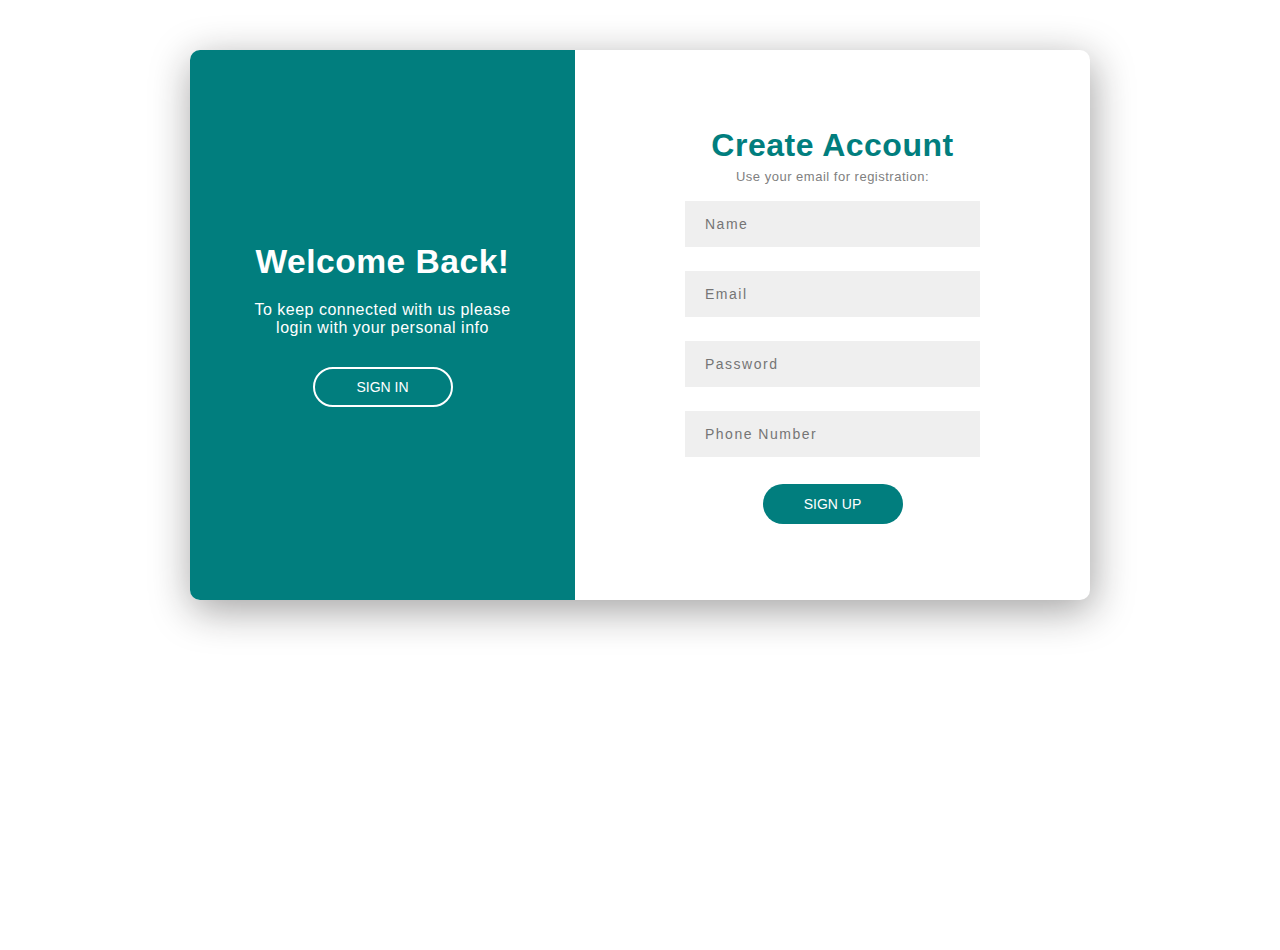
<file: index.html>
<!DOCTYPE html>
<html lang="en">
  <head>
    <meta charset="UTF-8" />
    <meta http-equiv="X-UA-Compatible" content="IE=edge" />
    <meta name="viewport" content="width=device-width, initial-scale=1.0" />
    <link rel="stylesheet" href="css/index.css" />
    <title>Vaccination management system</title>
  </head>
  <body>
    <div class="container">
      <div class="overlay" id="overlay">
        <div class="sign-in" id="sign-in">
          <h1>Welcome Back!</h1>
          <p>To keep connected with us please login with your personal info</p>
          <button class="switch-button" id="slide-right-button">Sign In</button>
        </div>
        <div class="sign-up" id="sign-up">
          <h1>Hello, Friend!</h1>
          <p>Enter your personal details and start a journey with us</p>
          <button class="switch-button" id="slide-left-button">Sign Up</button>
        </div>
      </div>
      <div class="form">
        <div class="sign-in" id="sign-in-info">
          <h1>Sign In</h1>
          <p class="small">Sign-in using your email account:</p>
          <form id="sign-in-form">
            <input type="email" placeholder="Email" />
            <input type="password" placeholder="Password" />
            <p class="forgot-password">Forgot your password?</p>
            <button class="control-button in">Sign In</button>
          </form>
        </div>
        <div class="sign-up" id="sign-up-info">
          <h1>Create Account</h1>

          <p class="small">Use your email for registration:</p>
          <form id="sign-up-form">
            <input type="text" placeholder="Name" />
            <input type="email" placeholder="Email" />
            <input type="password" placeholder="Password" />
            <input type="tel" name="" id="" placeholder="Phone Number" />
            <button class="control-button up">Sign Up</button>
          </form>
        </div>
      </div>
    </div>
    <script src="js/index.js"></script>
  </body>
</html>
</file>
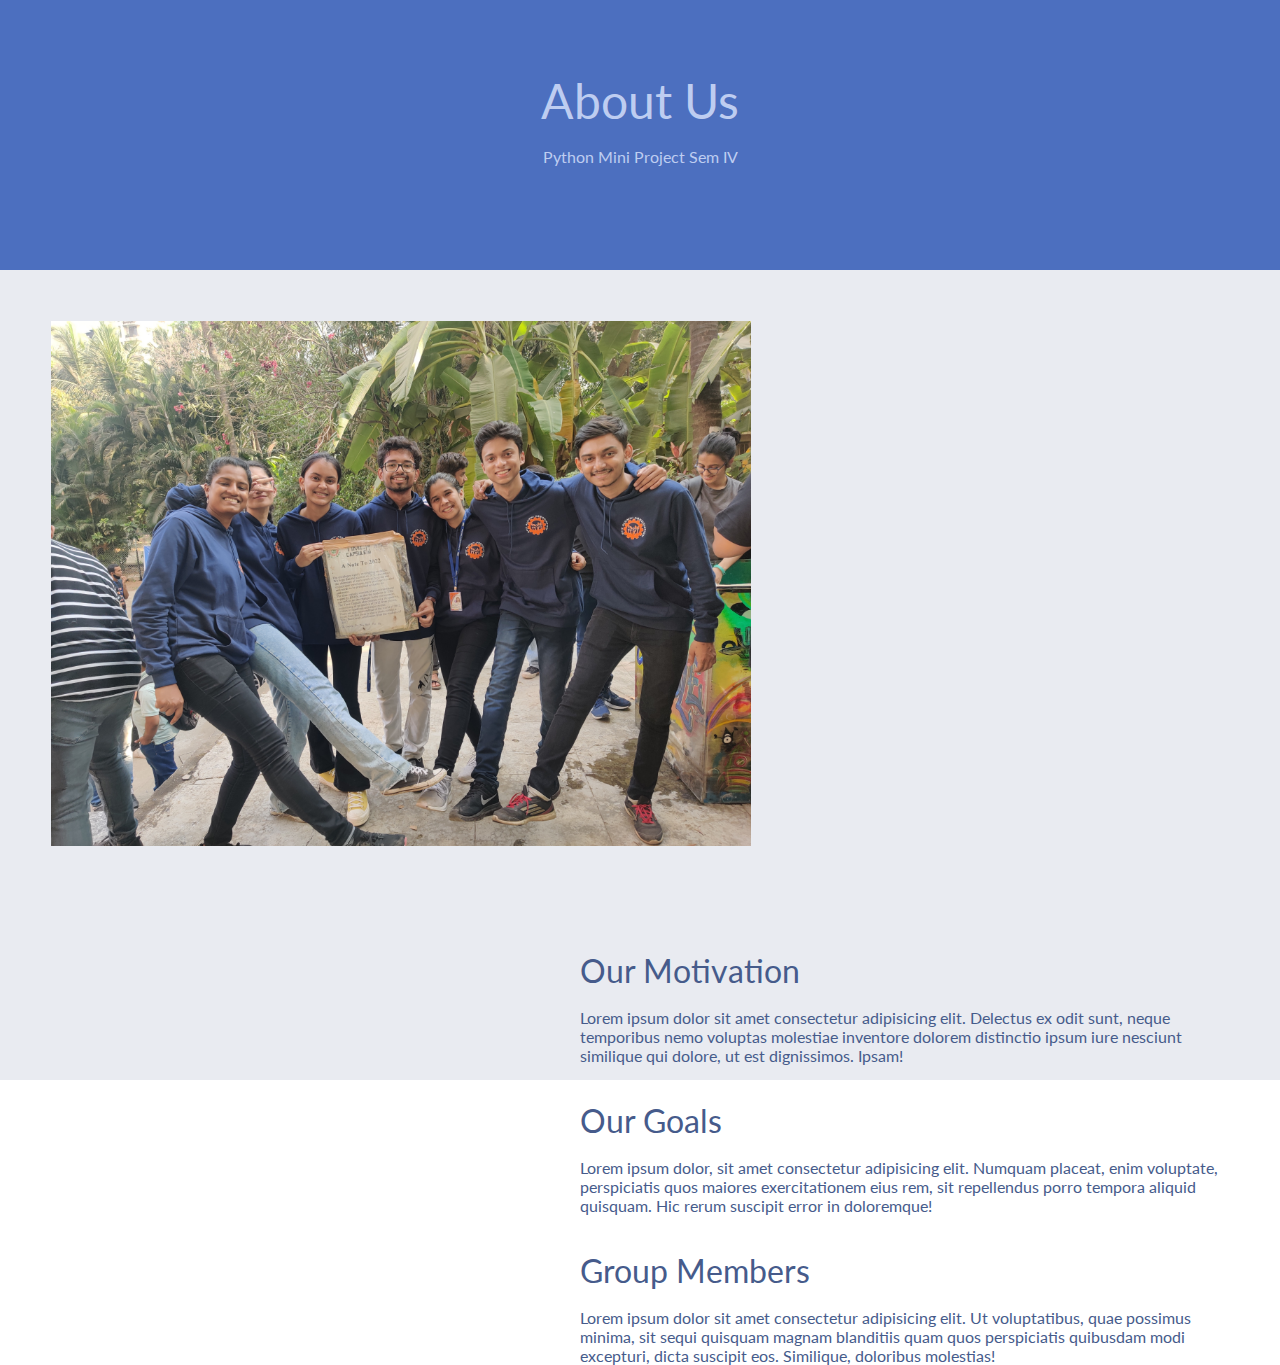
<file: aboutus.html>
<!DOCTYPE html>
<html lang="en">
<head>
    <meta charset="UTF-8" />
    <meta http-equiv="X-UA-Compatible" content="IE=edge" />
    <meta name="viewport" content="width=device-width, initial-scale=1.0" />
    <link rel="stylesheet" type="text/css" href="css/aboutus.css">
    <link href="https://fonts.googleapis.com/css2?family=Lato&display=swap" rel="stylesheet">
    <title>About Us</title>
</head>
<body>
        <div class="boxImg">
            <br><br><br><br>
            <p id="fontFam"> 
                About Us
            </p>
            <br>
            <p id="fontFam2">Python Mini Project Sem IV</p>
        </div>
    <div class="boxImg2">
        <div class="img">
            <img src="img/Group1.jpg">
            <div class="boxmodel">
                <p id="fontFam4">Our Motivation</p>
                <br>
                <p id="fontFam3">
                     Lorem ipsum dolor sit amet consectetur adipisicing elit. 
                    Delectus ex odit sunt, neque temporibus nemo voluptas molestiae inventore 
                    dolorem distinctio ipsum iure nesciunt similique qui dolore, ut est dignissimos. Ipsam!
                </p>
                <br><br>
                <p id="fontFam4">Our Goals</p>
                <br>
                <p id="fontFam3">
                    Lorem ipsum dolor, sit amet consectetur adipisicing elit.
                     Numquam placeat, enim voluptate, perspiciatis quos maiores 
                     exercitationem eius rem, sit repellendus porro tempora aliquid quisquam. 
                     Hic rerum suscipit error in doloremque!
                </p>
                <br><br>
                <p id="fontFam4">Group Members</p>
                <br>
                <p id="fontFam3">
                    Lorem ipsum dolor sit amet consectetur adipisicing elit. 
                    Ut voluptatibus, quae possimus minima, sit sequi quisquam 
                    magnam blanditiis quam quos perspiciatis quibusdam modi 
                    excepturi, dicta suscipit eos. Similique, doloribus molestias!
                </p>
            </div>
        </div>
    </div>
</body>
</html>
</file>
<file: css/index.css>
:root {
  --form-height: 550px;
  --form-width: 900px;
  /*  Sea Green */
  --left-color: #017e7e;
  /*  Light Blue  */
  --right-color: #017e7e;
}

body,
html {
  width: 100%;
  height: 100%;
  margin: 0;
  font-family: "Helvetica Neue", sans-serif;
  letter-spacing: 0.5px;
}

.container {
  width: var(--form-width);
  height: var(--form-height);
  position: relative;
  margin: auto;
  box-shadow: 2px 10px 40px rgba(22, 20, 19, 0.4);
  border-radius: 10px;
  margin-top: 50px;
}
/* 
  ----------------------
        Overlay
  ----------------------
  */
.overlay {
  width: 100%;
  height: 100%;
  position: absolute;
  z-index: 100;
  background-image: linear-gradient(
    to right,
    var(--left-color),
    var(--right-color)
  );
  border-radius: 10px;
  color: white;
  clip: rect(0, 385px, var(--form-height), 0);
}

.open-sign-up {
  animation: slideleft 1s linear forwards;
}

.open-sign-in {
  animation: slideright 1s linear forwards;
}

.overlay .sign-in,
.overlay .sign-up {
  /*  Width is 385px - padding  */
  --padding: 50px;
  width: calc(385px - var(--padding) * 2);
  height: 100%;
  display: flex;
  justify-content: center;
  flex-direction: column;
  align-items: center;
  padding: 0px var(--padding);
  text-align: center;
}

.overlay .sign-in {
  float: left;
}

.overlay-text-left-animation {
  animation: text-slide-in-left 1s linear;
}
.overlay-text-left-animation-out {
  animation: text-slide-out-left 1s linear;
}

.overlay .sign-up {
  float: right;
}

.overlay-text-right-animation {
  animation: text-slide-in-right 1s linear;
}

.overlay-text-right-animation-out {
  animation: text-slide-out-right 1s linear;
}

.overlay h1 {
  margin: 0px 5px;
  font-size: 2.1rem;
}

.overlay p {
  margin: 20px 0px 30px;
  font-weight: 200;
}
/* 
  ------------------------
        Buttons
  ------------------------
  */
.switch-button,
.control-button {
  cursor: pointer;
  display: block;
  margin-left: auto;
  margin-right: auto;
  width: 140px;
  height: 40px;
  font-size: 14px;
  text-transform: uppercase;
  background: none;
  border-radius: 20px;
  color: white;
}

.switch-button {
  border: 2px solid;
}

.control-button {
  border: none;
  margin-top: 15px;
}

.switch-button:focus,
.control-button:focus {
  outline: none;
}

.control-button.up {
  background-color: var(--left-color);
}

.control-button.in {
  background-color: var(--right-color);
}

/* 
  --------------------------
        Forms
  --------------------------
  */
.form {
  width: 100%;
  height: 100%;
  position: absolute;
  border-radius: 10px;
}

.form .sign-in,
.form .sign-up {
  --padding: 50px;
  position: absolute;
  /*  Width is 100% - 385px - padding  */
  width: calc(var(--form-width) - 385px - var(--padding) * 2);
  height: 100%;
  display: flex;
  justify-content: center;
  flex-direction: column;
  align-items: center;
  padding: 0px var(--padding);
  text-align: center;
}

/* Sign in is initially not displayed */
.form .sign-in {
  display: none;
}

.form .sign-in {
  left: 0;
}

.form .sign-up {
  right: 0;
}

.form-right-slide-in {
  animation: form-slide-in-right 1s;
}

.form-right-slide-out {
  animation: form-slide-out-right 1s;
}

.form-left-slide-in {
  animation: form-slide-in-left 1s;
}

.form-left-slide-out {
  animation: form-slide-out-left 1s;
}

.form .sign-in h1 {
  color: var(--right-color);
  margin: 0;
}

.form .sign-up h1 {
  color: var(--left-color);
  margin: 0;
}

.social-media-buttons {
  display: flex;
  justify-content: center;
  width: 100%;
  margin: 15px;
}

.social-media-buttons .icon {
  width: 40px;
  height: 40px;
  border: 1px solid #dadada;
  border-radius: 100%;
  display: flex;
  justify-content: center;
  align-items: center;
  margin: 10px 7px;
}

.small {
  font-size: 13px;
  color: grey;
  font-weight: 200;
  margin: 5px;
}

.social-media-buttons .icon svg {
  width: 25px;
  height: 25px;
}

#sign-in-form input,
#sign-up-form input {
  margin: 12px;
  font-size: 14px;
  padding: 15px;
  width: 260px;
  font-weight: 300;
  border: none;
  background-color: #e4e4e494;
  font-family: "Helvetica Neue", sans-serif;
  letter-spacing: 1.5px;
  padding-left: 20px;
}

#sign-in-form input::placeholder {
  letter-spacing: 1px;
}

.forgot-password {
  font-size: 12px;
  display: inline-block;
  border-bottom: 2px solid #efebeb;
  padding-bottom: 3px;
}

.forgot-password:hover {
  cursor: pointer;
}

/* 
  ---------------------------
      Animation
  ---------------------------
  */
@keyframes slideright {
  0% {
    clip: rect(0, 385px, var(--form-height), 0);
  }
  30% {
    clip: rect(0, 480px, var(--form-height), 0);
  }
  /*  we want the width to be slightly larger here  */
  50% {
    clip: rect(
      0px,
      calc(var(--form-width) / 2 + 480px / 2),
      var(--form-height),
      calc(var(--form-width) / 2 - 480px / 2)
    );
  }
  80% {
    clip: rect(
      0px,
      var(--form-width),
      var(--form-height),
      calc(var(--form-width) - 480px)
    );
  }
  100% {
    clip: rect(
      0px,
      var(--form-width),
      var(--form-height),
      calc(var(--form-width) - 385px)
    );
  }
}

@keyframes slideleft {
  100% {
    clip: rect(0, 385px, var(--form-height), 0);
  }
  70% {
    clip: rect(0, 480px, var(--form-height), 0);
  }
  /*  we want the width to be slightly larger here  */
  50% {
    clip: rect(
      0px,
      calc(var(--form-width) / 2 + 480px / 2),
      var(--form-height),
      calc(var(--form-width) / 2 - 480px / 2)
    );
  }
  30% {
    clip: rect(
      0px,
      var(--form-width),
      var(--form-height),
      calc(var(--form-width) - 480px)
    );
  }
  0% {
    clip: rect(
      0px,
      var(--form-width),
      var(--form-height),
      calc(var(--form-width) - 385px)
    );
  }
}

@keyframes text-slide-in-left {
  0% {
    padding-left: 20px;
  }
  100% {
    padding-left: 50px;
  }
}

@keyframes text-slide-in-right {
  0% {
    padding-right: 20px;
  }
  100% {
    padding-right: 50px;
  }
}

@keyframes text-slide-out-left {
  0% {
    padding-left: 50px;
  }
  100% {
    padding-left: 20px;
  }
}

@keyframes text-slide-out-right {
  0% {
    padding-right: 50px;
  }
  100% {
    padding-right: 20px;
  }
}

@keyframes form-slide-in-right {
  0% {
    padding-right: 100px;
  }
  100% {
    padding-right: 50px;
  }
}

@keyframes form-slide-in-left {
  0% {
    padding-left: 100px;
  }
  100% {
    padding-left: 50px;
  }
}

@keyframes form-slide-out-right {
  0% {
    padding-right: 50px;
  }
  100% {
    padding-right: 80px;
  }
}

@keyframes form-slide-out-left {
  0% {
    padding-left: 50px;
  }
  100% {
    padding-left: 80px;
  }
}
</file>
<file: css/aboutus.css>
*{
    margin: 0;
    padding: 0;
}
#fontFam{
    font-family: 'Lato', sans-serif;
    font-size: 300%;
    text-align: center;
    color: #becdf1;
}
#fontFam2{
    font-family: 'Lato', sans-serif;
    font-size: 100%;
    text-align: center;
    color: #becdf1;
}
#fontFam3{
    font-family: 'Lato', sans-serif;
    font-size: 100%;
    text-align: left;
    color: #465b8b;
}
#fontFam4{
    font-family: 'Lato', sans-serif;
    font-size: 200%;
    text-align: left;
    color: #465b8b;
}
.boxImg{
    width: 100%;
    height: 30vh;
    background-color: #4c6fbf;
}
.boxImg2{
    width: 100%;
    height: 90vh;
    background-color: #e9ebf1;
}
.boxmodel{
    width: 650px;
    height: 300px;
    text-align: left;
    float: right;
    padding-right: 50px;
    padding-top: 50px;
}
img {
    border: 1px solid #e9ebf1;
    border-radius: 4px;
    padding: 50px;
    width: 700px;
  }
</file>
